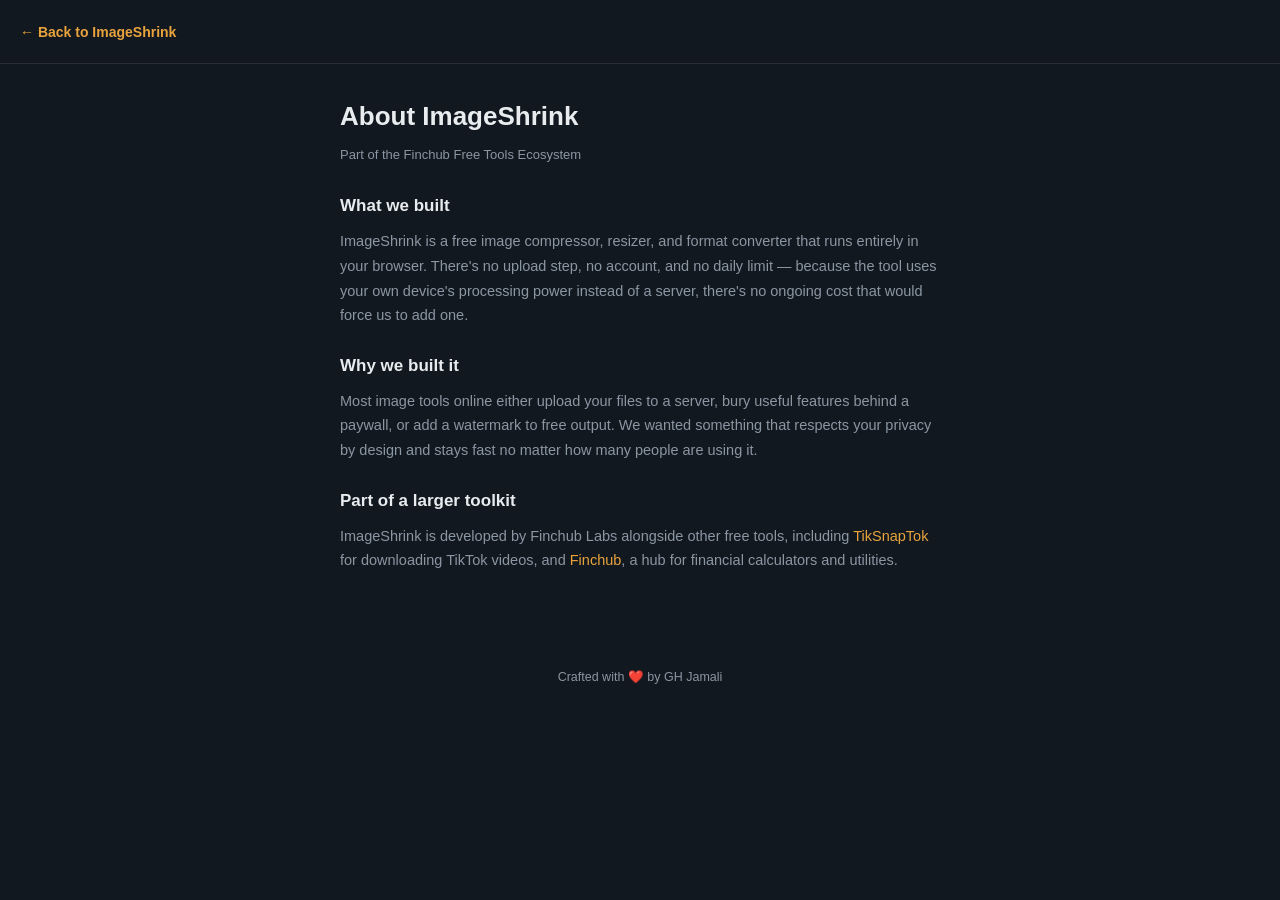
<file: about.html>
<!DOCTYPE html>
<html lang="en">
<head>
<meta charset="UTF-8">
<meta name="viewport" content="width=device-width, initial-scale=1.0">
<title>About | ImageShrink</title>
<meta name="description" content="About ImageShrink — a free, browser-based image compression tool built by Finchub Labs.">
<link rel="canonical" href="https://imageshrink.vercel.app/about.html">
<meta name="robots" content="index, follow">
<link rel="icon" href="icon-32.png" sizes="32x32">
<link rel="stylesheet" href="legal.css">
</head>
<body>
<header><a class="back" href="index.html">← Back to ImageShrink</a></header>
<main>
  <h1>About ImageShrink</h1>
  <p class="updated">Part of the Finchub Free Tools Ecosystem</p>

  <h2>What we built</h2>
  <p>ImageShrink is a free image compressor, resizer, and format converter that runs entirely in your browser. There's no upload step, no account, and no daily limit — because the tool uses your own device's processing power instead of a server, there's no ongoing cost that would force us to add one.</p>

  <h2>Why we built it</h2>
  <p>Most image tools online either upload your files to a server, bury useful features behind a paywall, or add a watermark to free output. We wanted something that respects your privacy by design and stays fast no matter how many people are using it.</p>

  <h2>Part of a larger toolkit</h2>
  <p>ImageShrink is developed by Finchub Labs alongside other free tools, including <a href="https://tiksnaptok.vercel.app" style="color:var(--amber)">TikSnapTok</a> for downloading TikTok videos, and <a href="https://finchub.vercel.app" style="color:var(--amber)">Finchub</a>, a hub for financial calculators and utilities.</p>
</main>
<footer>Crafted with ❤️ by GH Jamali</footer>
</body>
</html>
</file>
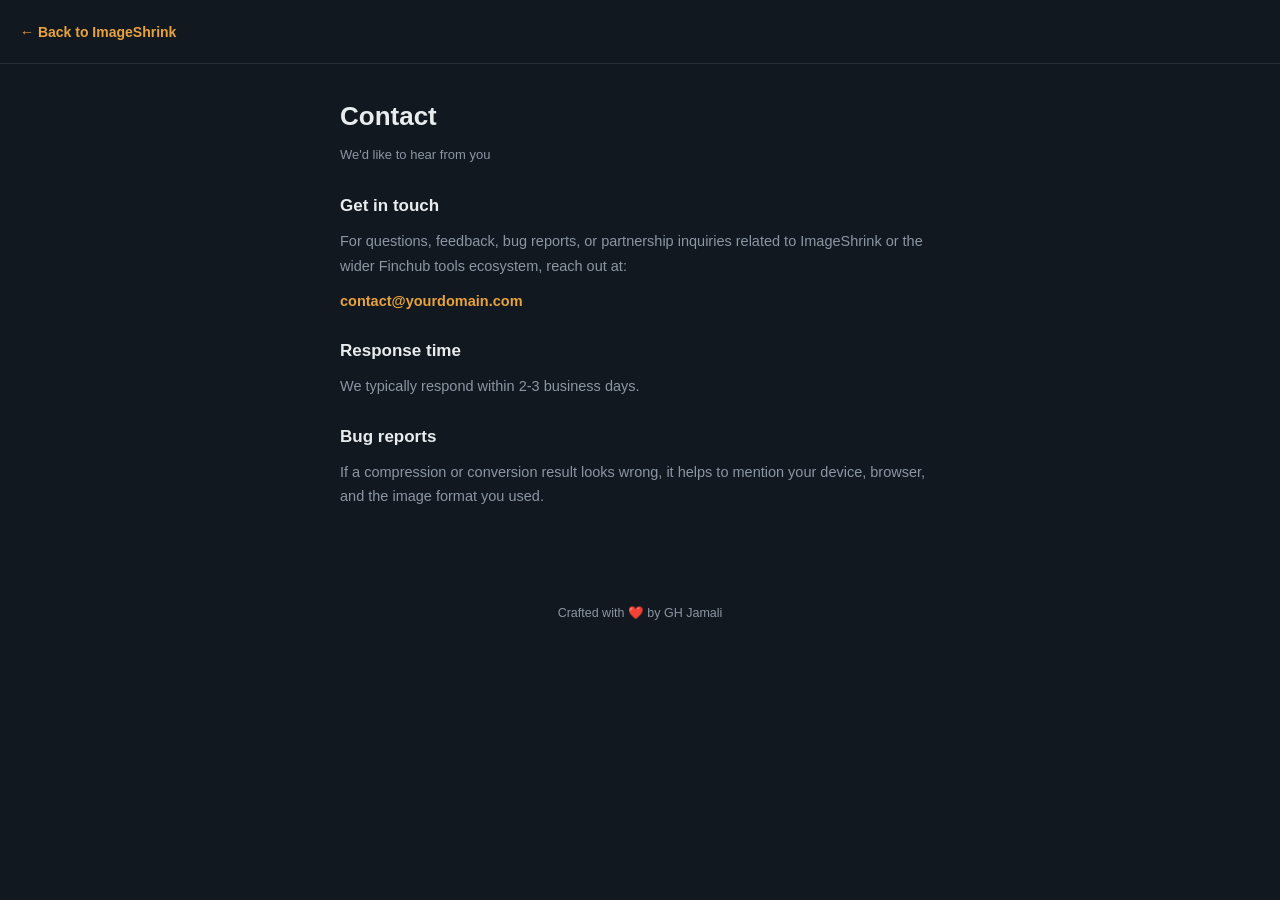
<file: contact.html>
<!DOCTYPE html>
<html lang="en">
<head>
<meta charset="UTF-8">
<meta name="viewport" content="width=device-width, initial-scale=1.0">
<title>Contact | ImageShrink</title>
<meta name="description" content="Get in touch with the ImageShrink team for questions, feedback, or support.">
<link rel="canonical" href="https://imageshrink.vercel.app/contact.html">
<meta name="robots" content="index, follow">
<link rel="icon" href="icon-32.png" sizes="32x32">
<link rel="stylesheet" href="legal.css">
</head>
<body>
<header><a class="back" href="index.html">← Back to ImageShrink</a></header>
<main>
  <h1>Contact</h1>
  <p class="updated">We'd like to hear from you</p>

  <h2>Get in touch</h2>
  <p>For questions, feedback, bug reports, or partnership inquiries related to ImageShrink or the wider Finchub tools ecosystem, reach out at:</p>
  <p style="color:var(--amber);font-weight:600;">contact@yourdomain.com</p>

  <h2>Response time</h2>
  <p>We typically respond within 2-3 business days.</p>

  <h2>Bug reports</h2>
  <p>If a compression or conversion result looks wrong, it helps to mention your device, browser, and the image format you used.</p>
</main>
<footer>Crafted with ❤️ by GH Jamali</footer>
</body>
</html>
</file>
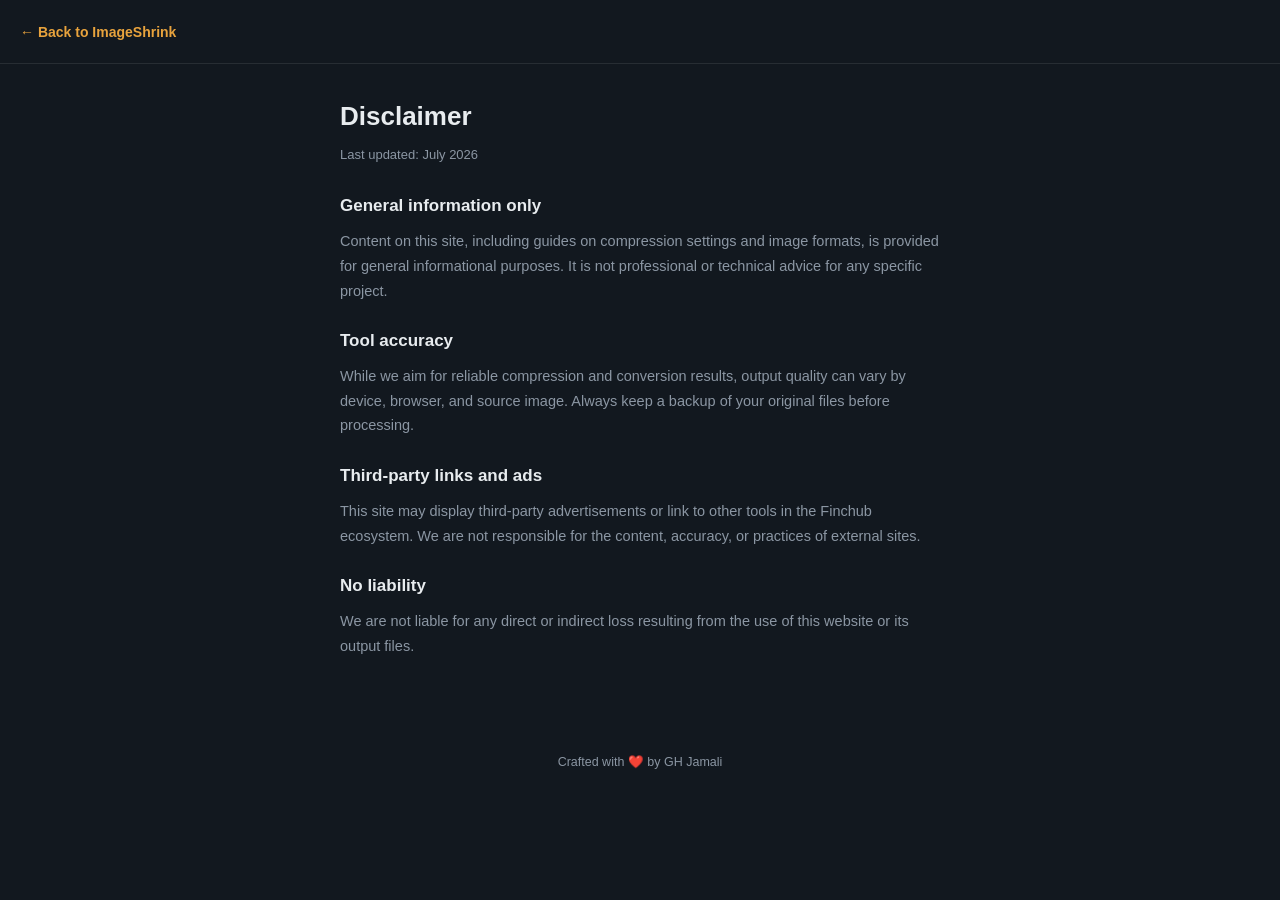
<file: disclaimer.html>
<!DOCTYPE html>
<html lang="en">
<head>
<meta charset="UTF-8">
<meta name="viewport" content="width=device-width, initial-scale=1.0">
<title>Disclaimer | ImageShrink</title>
<meta name="description" content="Disclaimer for ImageShrink regarding tool accuracy, third-party content, and use of the free image compression service.">
<link rel="canonical" href="https://imageshrink.vercel.app/disclaimer.html">
<meta name="robots" content="index, follow">
<link rel="icon" href="icon-32.png" sizes="32x32">
<link rel="stylesheet" href="legal.css">
</head>
<body>
<header><a class="back" href="index.html">← Back to ImageShrink</a></header>
<main>
  <h1>Disclaimer</h1>
  <p class="updated">Last updated: July 2026</p>

  <h2>General information only</h2>
  <p>Content on this site, including guides on compression settings and image formats, is provided for general informational purposes. It is not professional or technical advice for any specific project.</p>

  <h2>Tool accuracy</h2>
  <p>While we aim for reliable compression and conversion results, output quality can vary by device, browser, and source image. Always keep a backup of your original files before processing.</p>

  <h2>Third-party links and ads</h2>
  <p>This site may display third-party advertisements or link to other tools in the Finchub ecosystem. We are not responsible for the content, accuracy, or practices of external sites.</p>

  <h2>No liability</h2>
  <p>We are not liable for any direct or indirect loss resulting from the use of this website or its output files.</p>
</main>
<footer>Crafted with ❤️ by GH Jamali</footer>
</body>
</html>
</file>
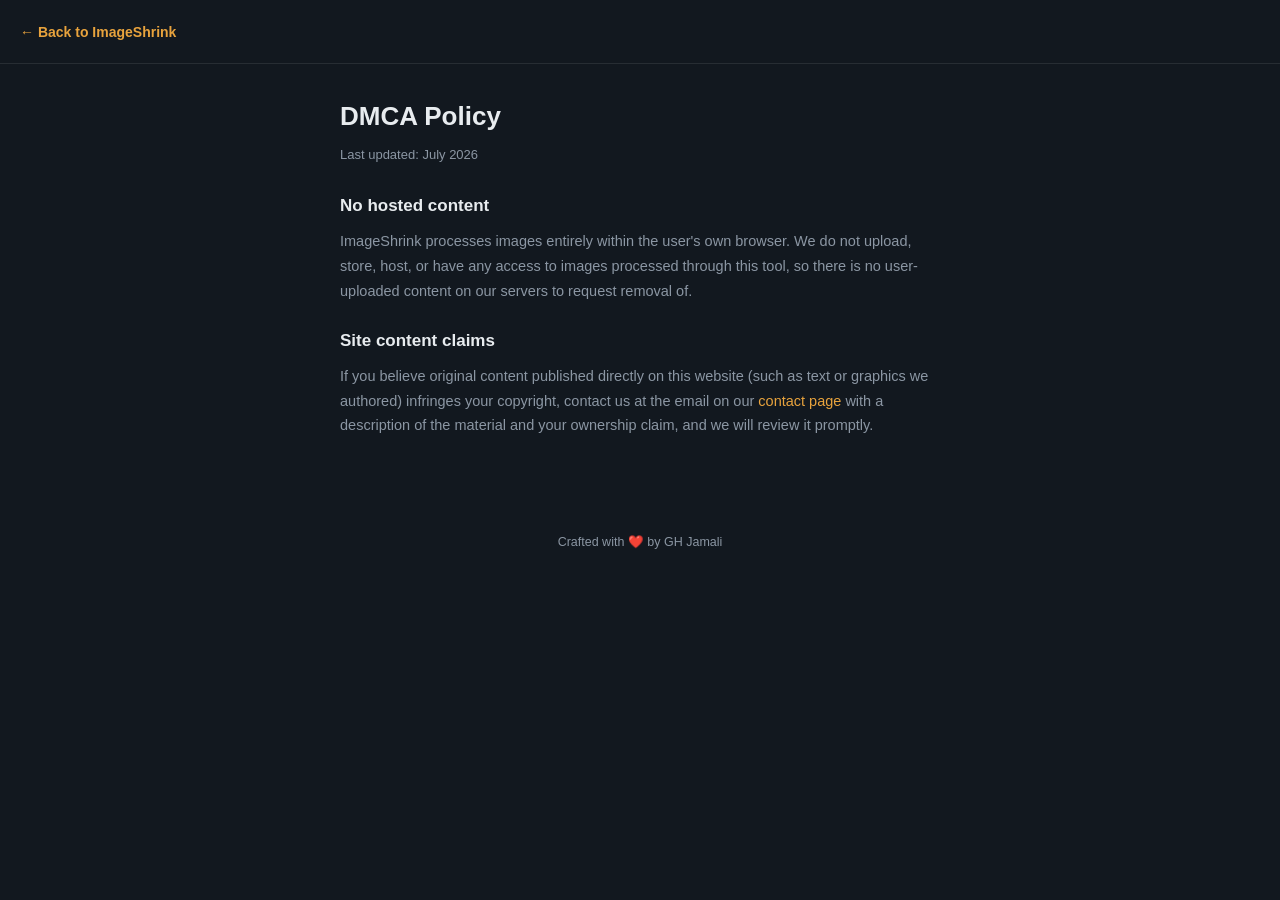
<file: dmca.html>
<!DOCTYPE html>
<html lang="en">
<head>
<meta charset="UTF-8">
<meta name="viewport" content="width=device-width, initial-scale=1.0">
<title>DMCA Policy | ImageShrink</title>
<meta name="description" content="DMCA takedown policy for ImageShrink, a browser-based tool that does not store or host user images.">
<link rel="canonical" href="https://imageshrink.vercel.app/dmca.html">
<meta name="robots" content="index, follow">
<link rel="icon" href="icon-32.png" sizes="32x32">
<link rel="stylesheet" href="legal.css">
</head>
<body>
<header><a class="back" href="index.html">← Back to ImageShrink</a></header>
<main>
  <h1>DMCA Policy</h1>
  <p class="updated">Last updated: July 2026</p>

  <h2>No hosted content</h2>
  <p>ImageShrink processes images entirely within the user's own browser. We do not upload, store, host, or have any access to images processed through this tool, so there is no user-uploaded content on our servers to request removal of.</p>

  <h2>Site content claims</h2>
  <p>If you believe original content published directly on this website (such as text or graphics we authored) infringes your copyright, contact us at the email on our <a href="contact.html" style="color:var(--amber)">contact page</a> with a description of the material and your ownership claim, and we will review it promptly.</p>
</main>
<footer>Crafted with ❤️ by GH Jamali</footer>
</body>
</html>
</file>
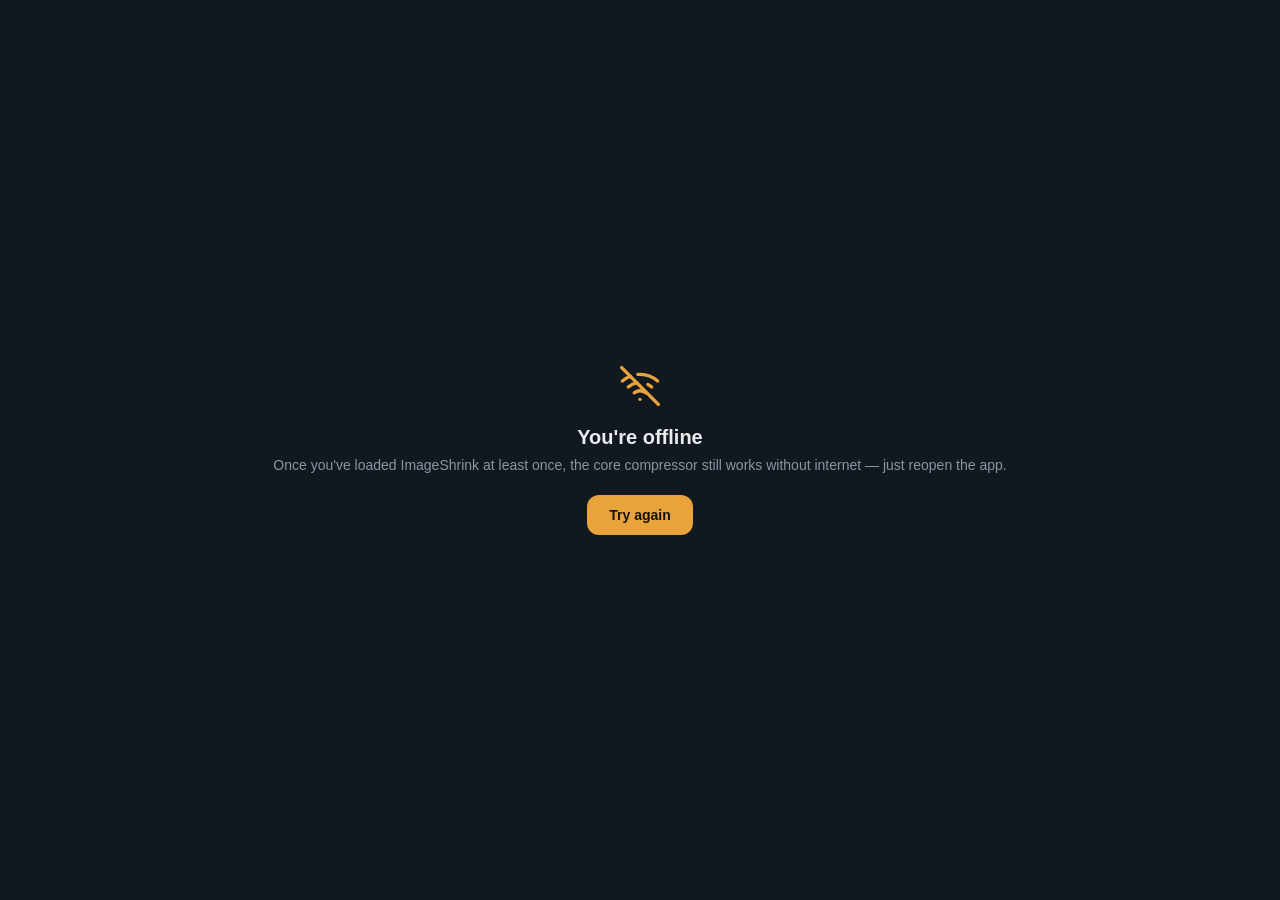
<file: offline.html>
<!DOCTYPE html>
<html lang="en">
<head>
<meta charset="UTF-8">
<meta name="viewport" content="width=device-width, initial-scale=1.0">
<title>You're offline | ImageShrink</title>
<meta name="robots" content="noindex">
<style>
  *{margin:0;padding:0;box-sizing:border-box;}
  body{
    background:#12181f;color:#e8ecef;font-family:ui-sans-serif,-apple-system,'Segoe UI',sans-serif;
    min-height:100vh;display:flex;align-items:center;justify-content:center;text-align:center;padding:20px;
  }
  svg{width:40px;height:40px;stroke:#e8a33d;margin-bottom:16px;}
  h1{font-size:20px;margin-bottom:8px;}
  p{color:#8b96a3;font-size:14px;margin-bottom:22px;}
  a{
    display:inline-block;background:#e8a33d;color:#1a1200;text-decoration:none;
    padding:12px 22px;border-radius:12px;font-weight:600;font-size:14px;
  }
</style>
</head>
<body>
  <div>
    <svg viewBox="0 0 24 24" fill="none" stroke-width="2" stroke-linecap="round" stroke-linejoin="round"><line x1="1" y1="1" x2="23" y2="23"/><path d="M16.72 11.06A10.94 10.94 0 0 1 19 12.55"/><path d="M5 12.55a10.94 10.94 0 0 1 5.17-2.39"/><path d="M10.71 5.05A16 16 0 0 1 22.58 9"/><path d="M1.42 9a15.91 15.91 0 0 1 4.7-2.88"/><path d="M8.53 16.11a6 6 0 0 1 6.95 0"/><line x1="12" y1="20" x2="12.01" y2="20"/></svg>
    <h1>You're offline</h1>
    <p>Once you've loaded ImageShrink at least once, the core compressor still works without internet — just reopen the app.</p>
    <a href="index.html">Try again</a>
  </div>
</body>
</html>
</file>
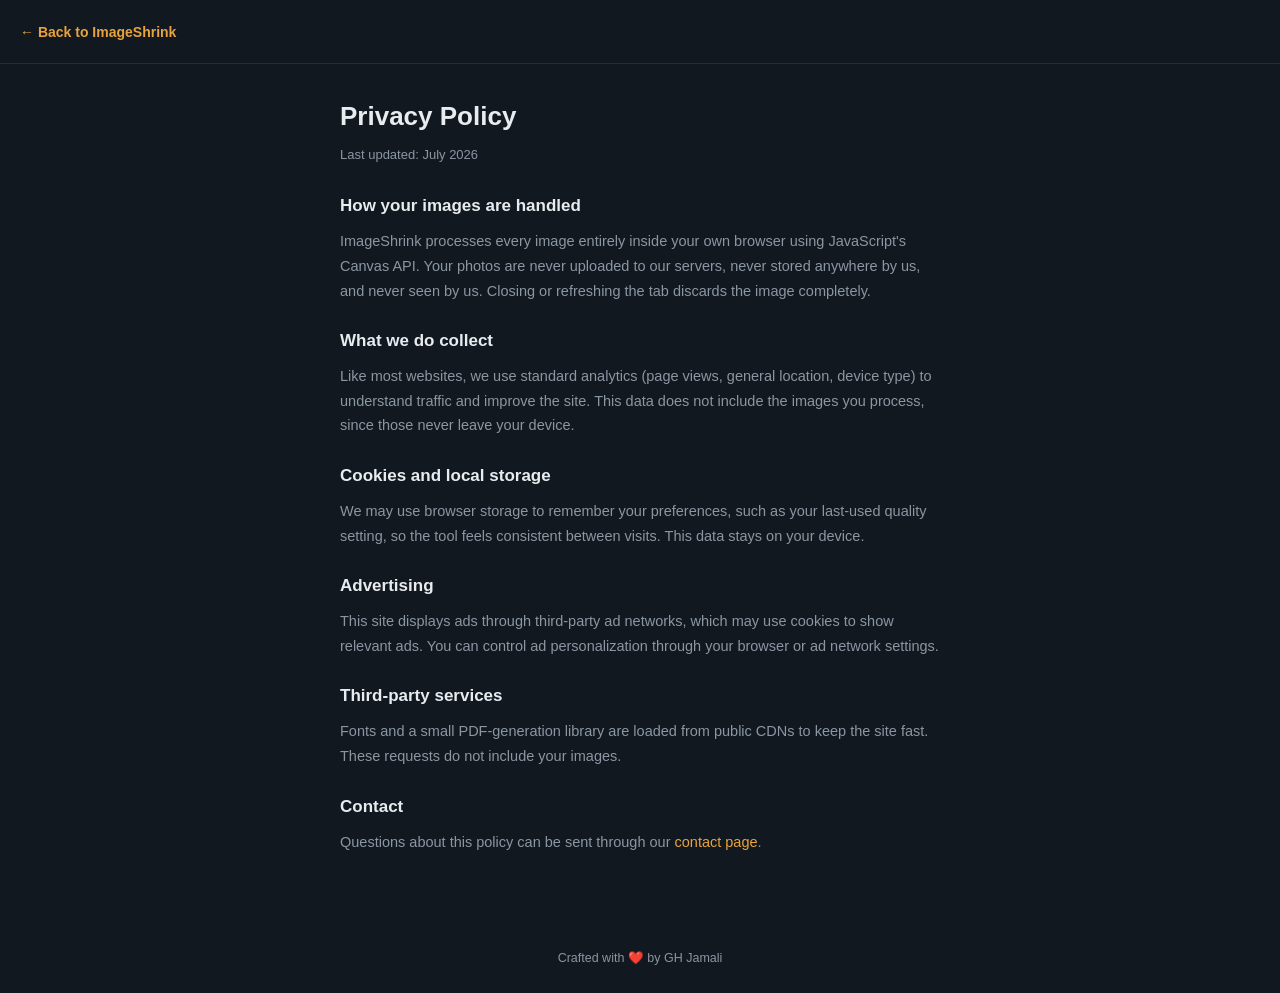
<file: privacy.html>
<!DOCTYPE html>
<html lang="en">
<head>
<meta charset="UTF-8">
<meta name="viewport" content="width=device-width, initial-scale=1.0">
<title>Privacy Policy | ImageShrink</title>
<meta name="description" content="ImageShrink's privacy policy. Learn how we handle your data — all image processing happens locally in your browser with no uploads.">
<link rel="canonical" href="https://imageshrink.vercel.app/privacy.html">
<meta name="robots" content="index, follow">
<link rel="icon" href="icon-32.png" sizes="32x32">
<link rel="stylesheet" href="legal.css">
</head>
<body>
<header><a class="back" href="index.html">← Back to ImageShrink</a></header>
<main>
  <h1>Privacy Policy</h1>
  <p class="updated">Last updated: July 2026</p>

  <h2>How your images are handled</h2>
  <p>ImageShrink processes every image entirely inside your own browser using JavaScript's Canvas API. Your photos are never uploaded to our servers, never stored anywhere by us, and never seen by us. Closing or refreshing the tab discards the image completely.</p>

  <h2>What we do collect</h2>
  <p>Like most websites, we use standard analytics (page views, general location, device type) to understand traffic and improve the site. This data does not include the images you process, since those never leave your device.</p>

  <h2>Cookies and local storage</h2>
  <p>We may use browser storage to remember your preferences, such as your last-used quality setting, so the tool feels consistent between visits. This data stays on your device.</p>

  <h2>Advertising</h2>
  <p>This site displays ads through third-party ad networks, which may use cookies to show relevant ads. You can control ad personalization through your browser or ad network settings.</p>

  <h2>Third-party services</h2>
  <p>Fonts and a small PDF-generation library are loaded from public CDNs to keep the site fast. These requests do not include your images.</p>

  <h2>Contact</h2>
  <p>Questions about this policy can be sent through our <a href="contact.html" style="color:var(--amber)">contact page</a>.</p>
</main>
<footer>Crafted with ❤️ by GH Jamali</footer>
</body>
</html>
</file>
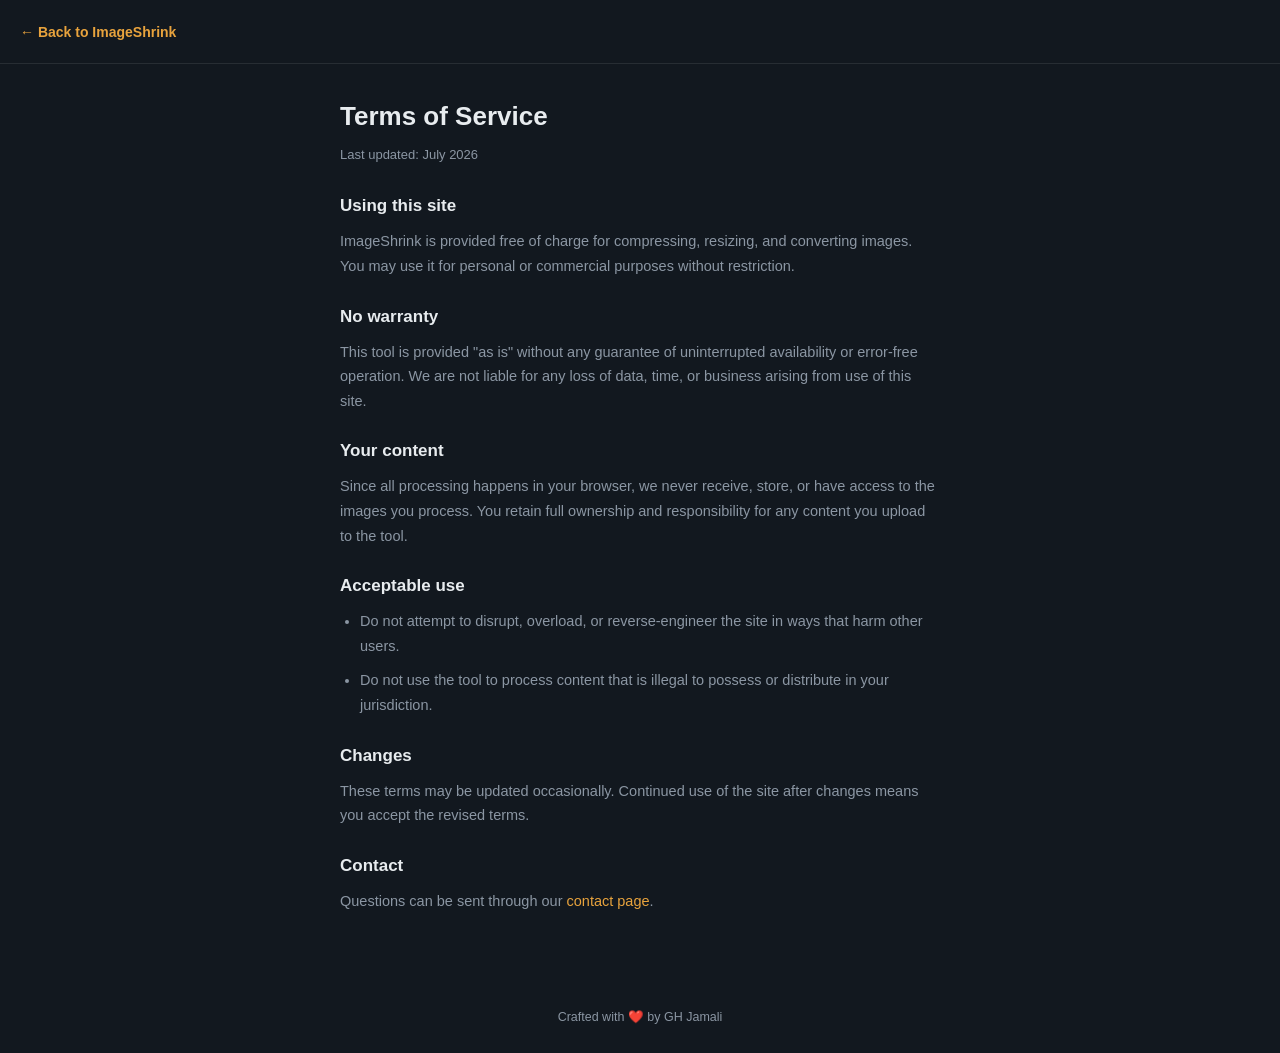
<file: terms.html>
<!DOCTYPE html>
<html lang="en">
<head>
<meta charset="UTF-8">
<meta name="viewport" content="width=device-width, initial-scale=1.0">
<title>Terms of Service | ImageShrink</title>
<meta name="description" content="Terms of service for using ImageShrink, a free browser-based image compression and conversion tool.">
<link rel="canonical" href="https://imageshrink.vercel.app/terms.html">
<meta name="robots" content="index, follow">
<link rel="icon" href="icon-32.png" sizes="32x32">
<link rel="stylesheet" href="legal.css">
</head>
<body>
<header><a class="back" href="index.html">← Back to ImageShrink</a></header>
<main>
  <h1>Terms of Service</h1>
  <p class="updated">Last updated: July 2026</p>

  <h2>Using this site</h2>
  <p>ImageShrink is provided free of charge for compressing, resizing, and converting images. You may use it for personal or commercial purposes without restriction.</p>

  <h2>No warranty</h2>
  <p>This tool is provided "as is" without any guarantee of uninterrupted availability or error-free operation. We are not liable for any loss of data, time, or business arising from use of this site.</p>

  <h2>Your content</h2>
  <p>Since all processing happens in your browser, we never receive, store, or have access to the images you process. You retain full ownership and responsibility for any content you upload to the tool.</p>

  <h2>Acceptable use</h2>
  <ul>
    <li>Do not attempt to disrupt, overload, or reverse-engineer the site in ways that harm other users.</li>
    <li>Do not use the tool to process content that is illegal to possess or distribute in your jurisdiction.</li>
  </ul>

  <h2>Changes</h2>
  <p>These terms may be updated occasionally. Continued use of the site after changes means you accept the revised terms.</p>

  <h2>Contact</h2>
  <p>Questions can be sent through our <a href="contact.html" style="color:var(--amber)">contact page</a>.</p>
</main>
<footer>Crafted with ❤️ by GH Jamali</footer>
</body>
</html>
</file>
<file: legal.css>
/* ImageShrink - shared stylesheet for legal & informational pages
   (privacy, terms, disclaimer, contact, dmca, about) */
:root{
  --bg:#12181f;
  --glass:rgba(255,255,255,0.045);
  --glass-border:rgba(255,255,255,0.09);
  --text:#e8ecef;
  --text-dim:#8b96a3;
  --amber:#e8a33d;
}
*{margin:0;padding:0;box-sizing:border-box;}
html{overflow-x:hidden;width:100%;}
body{
  background:var(--bg);
  color:var(--text);
  font-family:ui-sans-serif,-apple-system,'Segoe UI',sans-serif;
  line-height:1.7;
  overflow-x:hidden;
  width:100%;
}
header{padding:18px 20px;border-bottom:1px solid var(--glass-border);}
a.back{color:var(--amber);text-decoration:none;font-size:14px;font-weight:600;}
main{max-width:640px;margin:0 auto;padding:30px 20px 60px;}
h1{font-family:'Space Grotesk',ui-sans-serif,sans-serif;font-size:26px;margin-bottom:6px;}
.updated{color:var(--text-dim);font-size:13px;margin-bottom:26px;}
h2{font-size:17px;margin:24px 0 8px;font-family:'Space Grotesk',ui-sans-serif,sans-serif;}
p,li{color:var(--text-dim);font-size:14.5px;margin-bottom:10px;}
ul{padding-left:20px;}
main a{color:var(--amber);text-decoration:none;}
footer{text-align:center;padding:24px;color:var(--text-dim);font-size:12.5px;}
</file>
